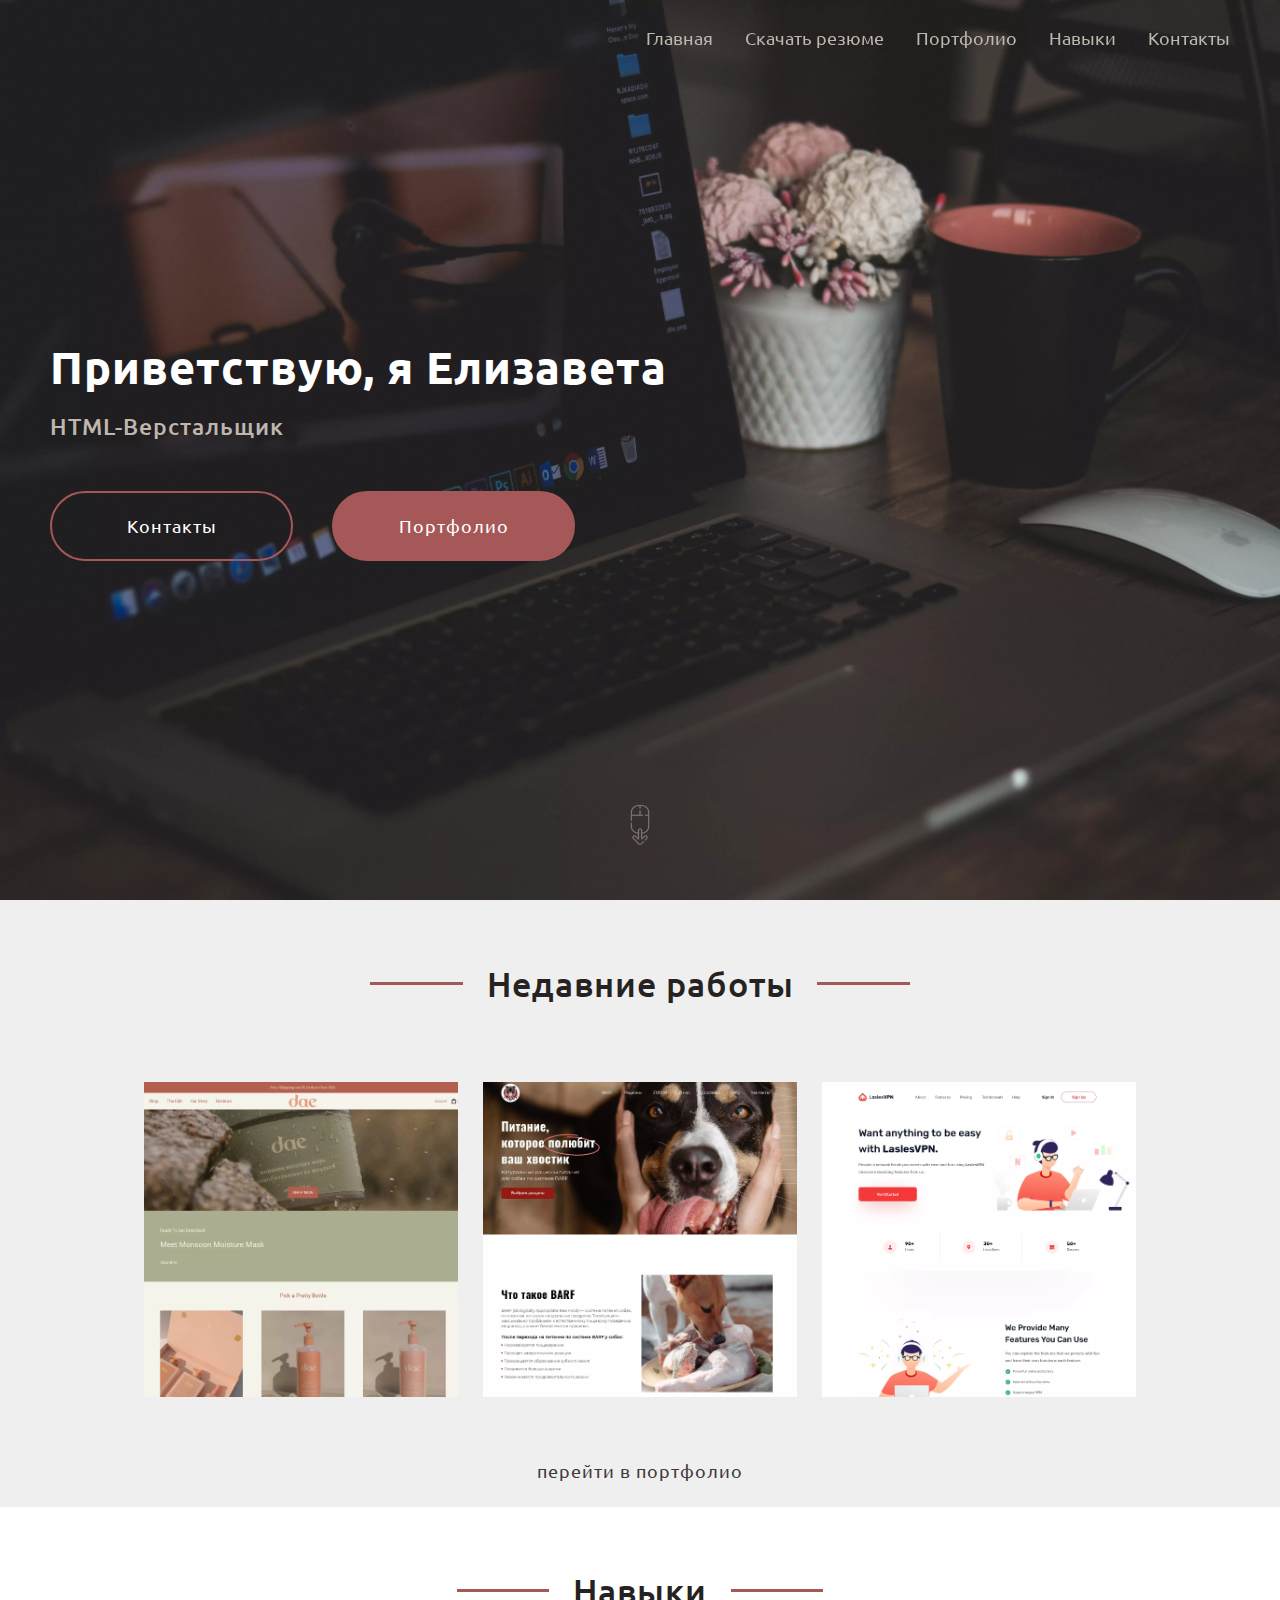
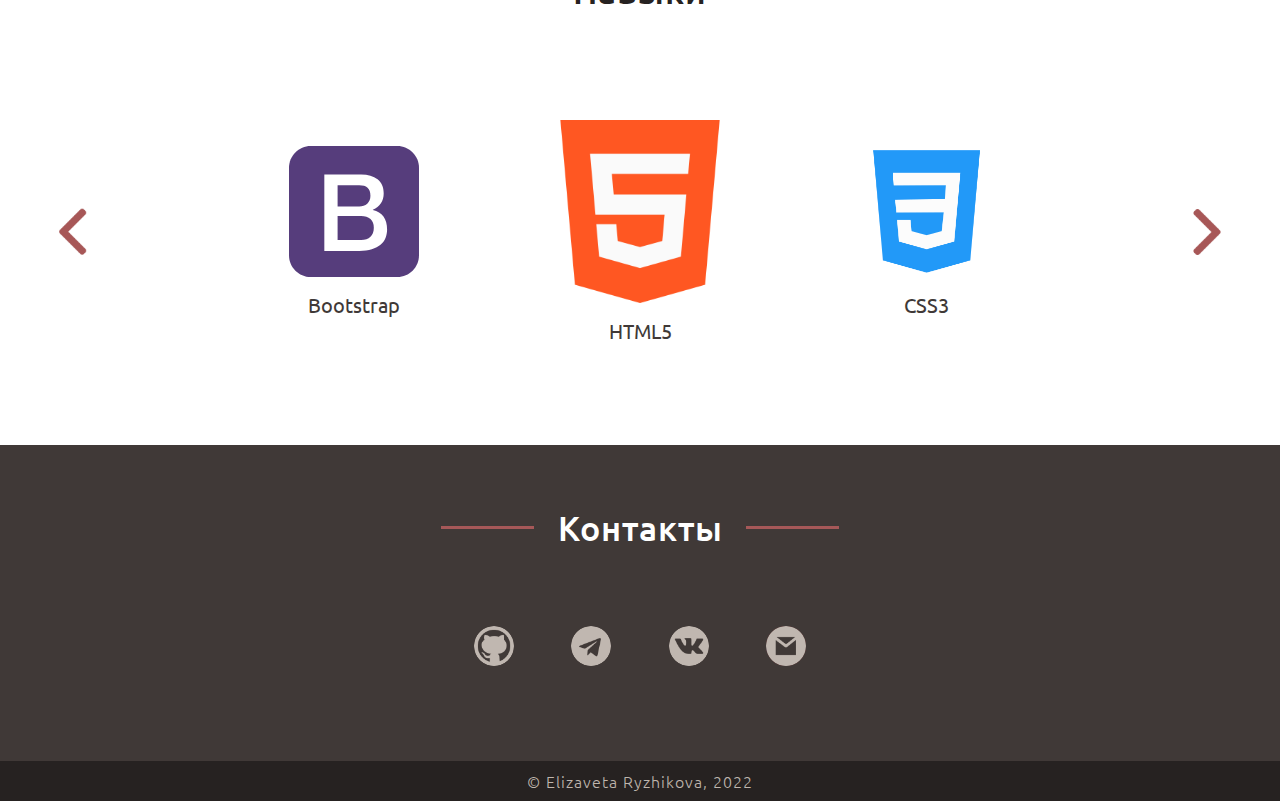
<file: index.html>
<!DOCTYPE html>
<html lang="en">

<head>
	<meta charset="UTF-8">
	<meta http-equiv="X-UA-Compatible" content="IE=edge">
	<meta name="viewport" content="width=device-width, initial-scale=1.0">

	<link rel="preconnect" href="https://fonts.googleapis.com">
	<link rel="preconnect" href="https://fonts.gstatic.com" crossorigin>
	<link href="https://fonts.googleapis.com/css2?family=Ubuntu:wght@300;400;500;700&display=swap" rel="stylesheet">
	<link rel="stylesheet" href="css/style.css">
	<link rel="shortcut icon" href="img/icon/icon.ico" type="image/x-icon">
	
	<meta property="og:title" content="Елизавета Рыжикова">
	<meta property="og:url" content="https://jelsey1967.github.io/portfolio/">
	<meta property="og:description" content="Личный сайт и портфолио">
	<meta property="og:image" content="img/bg.png">

	<script src="https://ajax.googleapis.com/ajax/libs/jquery/3.6.0/jquery.min.js"></script>

	<title>Elizaveta Ryzhikova</title>
</head>

<body>

	<!-- header -->
	<header class="header">
		<div class="container">
			<div class="header__body">
				<div class="header__nav">
					<a href="index.html" class="header__link">Главная</a>
					<a href="Резюме.pdf" class="header__link" download="Резюме.pdf">Скачать резюме</a>
					<a href="portfolio.html" class="header__link">Портфолио</a>
					<a href="#skills" class="header__link">Навыки</a>
					<a href="#contact" class="header__link">Контакты</a>
				</div>
				<div class="header__burger">
					<span></span>
				</div>
			</div>
		</div>
	</header>

	<!-- main section -->
	<section class="main" id="main">
		<div class="container">
			<div class="main__body">
				<h1 class="main__title">Приветствую, я Елизавета</h1>
				<p class="main__subtitle">HTML-Верстальщик</p>
				<div class="main__buttons">
					<a href="#contact" class="main__contact-button main__button">Контакты</a>
					<a href="portfolio.html" class="main__portfolio-button main__button"><span>Портфолио</span></a>
				</div>
				<a href="#works" class="main__scroll-down"><img src="img/icon/scroll.png" alt="scroll down"></a>
			</div>
		</div>
	</section>

	<!-- recent works -->
	<section class="works" id="works">
		<div class="container">
			<div class="works__body">
				<h2 class="works__title title">Недавние работы</h2>
				<div class="works__list">
					<a href="https://jelsey1967.github.io/Konstruct/" class="works__project" target="_blanck"></a>
					<a href="https://jelsey1967.github.io/LaslesVPN/" class="works__project" target="_blanck"></a>
					<a href="https://jelsey1967.github.io/DenisNovik/" class="works__project" target="_blanck"></a>
				</div>
				<a href="portfolio.html" class="works__more">перейти в портфолио</a>
			</div>
		</div>
	</section>

	<!-- my skills -->
	<section class="skills" id="skills">
		<div class="container">
			<div class="skills__body">
				<h2 class="skills__title title">Навыки</h2>
				<div class="skills__slider slider" id="slider">
					<img src="img/icon/arrow.png" alt="prev slide" class="slider__prev">
					<div class="slider__body">
						<div class="slider__prev-slide"></div>
						<div class="slider__main-slide"></div>
						<div class="slider__next-slide"></div>
					</div>
					<img src="img/icon/arrow.png" alt="next slide" class="slider__next">
				</div>
			</div>
		</div>
	</section>

	<!-- footer -->
	<footer class="footer">
		<!-- contact info -->
		<div class="footer__contact contact" id="contact">
			<div class="container">
				<div class="contact__body">
					<h2 class="contact__title title">Контакты</h2>
					<div class="contact__list">
						<a href="https://github.com/jelsey1967" class="contact__link"><img src="img/icon/github.png" alt="github"></a>
						<a href="https://t.me/Jelsey1967" class="contact__link"><img src="img/icon/telegram.png" alt="telegram"></a>
						<a href="https://vk.com/drunk.rabbit" class="contact__link"><img src="img/icon/vk-social-logotype.png" alt="vkontacte"></a>
						<p class="contact__link gmail-link">
							<span class="gmail">elizaveta.ryzikova@gmail.com</span>
							<img src="img/icon/gmail.png" alt="gmail">
						</p>
					</div>
				</div>
			</div>
		</div>
		<p class="footer__copyright">© Elizaveta Ryzhikova, 2022</p>
	</footer>

	<script src="slider.js"></script>
	<script src="script.js"></script>
</body>

</html>
</file>
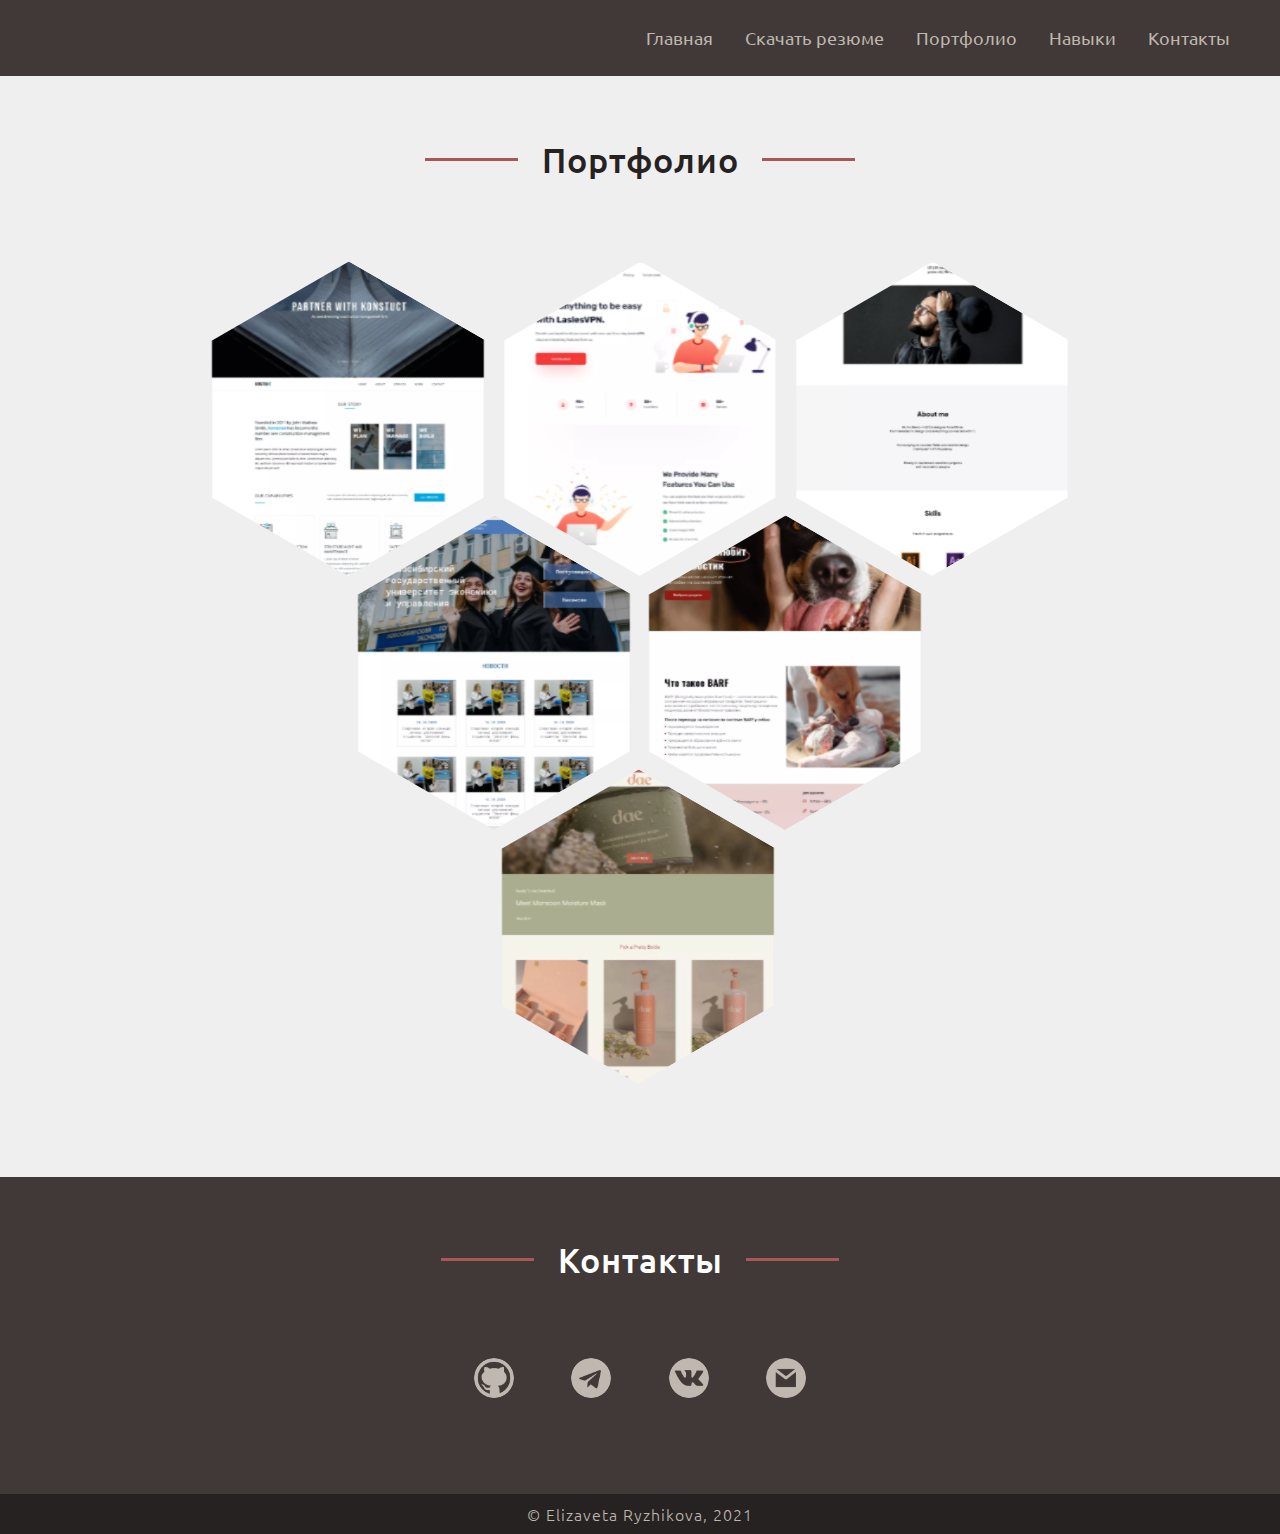
<file: portfolio.html>
<!DOCTYPE html>
<html lang="en">

<head>
	<meta charset="UTF-8">
	<meta http-equiv="X-UA-Compatible" content="IE=edge">
	<meta name="viewport" content="width=device-width, initial-scale=1.0">

	<link rel="preconnect" href="https://fonts.googleapis.com">
	<link rel="preconnect" href="https://fonts.gstatic.com" crossorigin>
	<link href="https://fonts.googleapis.com/css2?family=Ubuntu:wght@300;400;500;700&display=swap" rel="stylesheet">
	<link rel="stylesheet" href="css/style.css">
	<link rel="stylesheet" href="css/portfolio.css">
	<link rel="shortcut icon" href="img/icon/icon.ico" type="image/x-icon">
	<link rel="stylesheet" type="text/css" href="css/hexagons.css">

	<meta property="og:title" content="Елизавета Рыжикова">
	<meta property="og:url" content="https://jelsey1967.github.io/portfolio/">
	<meta property="og:description" content="Личный сайт и портфолио">
	<meta property="og:image" content="img/bg.png">

	<script src="https://ajax.googleapis.com/ajax/libs/jquery/3.6.0/jquery.min.js"></script>

	<title>Elizaveta Ryzhikova | Portfolio</title>
</head>

<body>

	<!-- header -->
	<header class="header">
		<div class="container">
			<div class="header__body">
				<div class="header__nav">
					<a href="index.html" class="header__link">Главная</a>
					<a href="Резюме.pdf" class="header__link" download="Резюме.pdf">Скачать резюме</a>
					<a href="portfolio.html" class="header__link">Портфолио</a>
					<a href="index.html#skills" class="header__link">Навыки</a>
					<a href="#contact" class="header__link">Контакты</a>
				</div>
				<div class="header__burger">
					<span></span>
				</div>
			</div>
		</div>
	</header>

	<section class="portfolio">
		<div class="container">
			<div class="portfolio__body">
				<h1 class="portfolio__title title">Портфолио</h1>
				<ul id="hexGrid">
					<li class="hex">
						<div class="hexIn">
							<a class="hexLink" href="https://jelsey1967.github.io/Konstruct/">
								<img src="img/jelsey1967.github.io_Konstruct_.webp" alt="Проект 1" />
								<h1>Konstruct</h1>
							</a>
						</div>
					</li>
					<li class="hex">
						<div class="hexIn">
							<a class="hexLink" href="https://jelsey1967.github.io/LaslesVPN/">
								<img src="img/jelsey1967.github.io_LaslesVPN_.webp" alt="Проект 2" />
								<h1>LaslesVPN</h1>
							</a>
						</div>
					</li>
					<li class="hex">
						<div class="hexIn">
							<a class="hexLink" href="https://jelsey1967.github.io/DenisNovik/">
								<img src="img/jelsey1967.github.io_DenisNovik_.webp" alt="Проект 3" />
								<h1>Denis Novik</h1>
							</a>
						</div>
					</li>
					<li class="hex">
						<div class="hexIn">
							<a class="hexLink" href="https://jelsey1967.github.io/Nsuem-fqw/">
								<img src="img/jelsey1967.github.io_Nsuem-fqw_.webp" alt="Проект 4" />
								<h1>НГУЭУ</h1>
							</a>
						</div>
					</li>
					<li class="hex">
						<div class="hexIn">
							<a class="hexLink" href="https://jelsey1967.github.io/Zooov/">
								<img src="img/jelsey1967.github.io_Zooov_.webp" alt="Проект 5" />
								<h1>Zooov</h1>
							</a>
						</div>
					</li>
					<li class="hex"></li>
					<li class="hex">
						<div class="hexIn">
							<a class="hexLink" href="https://jelsey1967.github.io/Dae/">
								<img src="img/project6.webp" alt="Проект 6" />
								<h1>Dae</h1>
							</a>
						</div>
					</li>
				</ul>
			</div>
		</div>
	</section>

	<!-- footer -->
	<footer class="footer">
		<!-- contact info -->
		<div class="footer__contact contact" id="contact">
			<div class="container">
				<div class="contact__body">
					<h2 class="contact__title title">Контакты</h2>
					<div class="contact__list">
						<a href="https://github.com/jelsey1967" class="contact__link"><img src="img/icon/github.png"
								alt="github"></a>
						<a href="https://t.me/Jelsey1967" class="contact__link"><img src="img/icon/telegram.png"
								alt="telegram"></a>
						<a href="https://vk.com/drunk.rabbit" class="contact__link"><img src="img/icon/vk-social-logotype.png"
								alt="vkontacte"></a>
						<p class="contact__link gmail-link">
							<span class="gmail">elizaveta.ryzikova21@gmail.com</span>
							<img src="img/icon/gmail.png" alt="gmail">
						</p>
					</div>
				</div>
			</div>
		</div>
		<p class="footer__copyright">© Elizaveta Ryzhikova, 2021</p>
	</footer>

	<script src="script.js"></script>

</body>

</html>
</file>
<file: css/style.css>
*,
*::before,
*::after {
  margin: 0;
  padding: 0;
  text-decoration: none;
  list-style: none;
  border: none;
  outline: none;
  -webkit-box-sizing: border-box;
          box-sizing: border-box;
  font-family: "Ubuntu", sans-serif;
}

.container {
  max-width: 1180px;
  margin: 0 auto;
  height: 100%;
}

@media (max-width: 1190px) {
  .container {
    padding: 0 20px;
  }
}

.title {
  display: inline-block;
  color: #262221;
  font-weight: 500;
  font-size: calc(20px + 16 * ((100vw - 320px) / (1440 - 320)));
  letter-spacing: 1px;
  position: relative;
  height: 46px;
  margin-bottom: calc(40px + 40 * ((100vw - 320px) / (1440 - 320)));
}

.title::before {
  content: "";
  position: absolute;
  top: calc(13px + 8.5 * ((100vw - 320px) / (1440 - 320)));
  left: calc(-65px - 60 * ((100vw - 320px) / (1440 - 320)));
  width: calc(50px + 50 * ((100vw - 320px) / (1440 - 320)));
  height: 3px;
  background-color: #a65858;
}

.title::after {
  content: "";
  position: absolute;
  top: calc(13px + 8.5 * ((100vw - 320px) / (1440 - 320)));
  right: calc(-65px - 60 * ((100vw - 320px) / (1440 - 320)));
  width: calc(50px + 50 * ((100vw - 320px) / (1440 - 320)));
  height: 3px;
  background-color: #a65858;
}

.header {
  width: 100%;
  height: calc(50px + 30 * ((100vw - 320px) / (1440 - 320)));
  background-color: transparent;
  position: fixed;
  top: 0;
  left: 0;
  z-index: 13;
  -webkit-transition: all 0.2s;
  transition: all 0.2s;
}

.header__body {
  width: 100%;
  height: 100%;
  display: -webkit-box;
  display: -ms-flexbox;
  display: flex;
  -webkit-box-pack: end;
      -ms-flex-pack: end;
          justify-content: flex-end;
  -webkit-box-align: center;
      -ms-flex-align: center;
          align-items: center;
}

.header__link {
  font-size: 18px;
  font-weight: 400;
  color: #bfb6ae;
  padding-bottom: 2px;
  -webkit-transition: all 0.2s ease;
  transition: all 0.2s ease;
}

.header__link:hover {
  color: #a65858;
  border-bottom: 1px solid #a65858;
}

.header__link + .header__link {
  margin-left: 28px;
}

.header__burger {
  display: none;
  cursor: pointer;
}

.header__burger.active::before {
  -webkit-transform: rotate(45deg);
          transform: rotate(45deg);
  top: 9px;
  background-color: #403937;
}

.header__burger.active::after {
  -webkit-transform: rotate(-45deg);
          transform: rotate(-45deg);
  bottom: 9px;
  background-color: #403937;
}

.header__burger.active span {
  -webkit-transform: scale(0);
          transform: scale(0);
  background-color: #403937;
}

.header.scrolled {
  background-color: #403937;
  height: calc(40px + 20 * ((100vw - 320px) / (1440 - 320)));
}

@media (max-width: 767px) {
  body.lock {
    overflow: hidden;
  }
  .header__burger {
    display: block;
    position: relative;
    height: 20px;
    width: 30px;
    z-index: 4;
  }
  .header__burger::before,
  .header__burger::after {
    content: "";
    background-color: #fff;
    position: absolute;
    width: 100%;
    height: 2px;
    left: 0;
    -webkit-transition: all 0.5s ease 0s;
    transition: all 0.5s ease 0s;
  }
  .header__burger::before {
    top: 0;
  }
  .header__burger::after {
    bottom: 0;
  }
  .header__burger span {
    position: absolute;
    background-color: #fff;
    height: 2px;
    width: 100%;
    left: 0;
    top: 9px;
    -webkit-transition: all 0.5s ease 0s;
    transition: all 0.5s ease 0s;
  }
  .header__nav {
    display: -webkit-box;
    display: -ms-flexbox;
    display: flex;
    -webkit-box-orient: vertical;
    -webkit-box-direction: normal;
        -ms-flex-direction: column;
            flex-direction: column;
    -webkit-box-pack: center;
        -ms-flex-pack: center;
            justify-content: center;
    position: fixed;
    top: 0;
    right: -100%;
    width: 100%;
    height: 100%;
    overflow: auto;
    background-color: #efefef;
    padding: 70px 10px 20px 10px;
    -webkit-transition: all 1s;
    transition: all 1s;
  }
  .header__nav.active {
    right: 0;
  }
  .header__link + .header__link {
    margin-left: 0;
  }
  .header__link {
    color: #262221;
    font-size: 25px;
    margin: 0 0 40px 0;
  }
}

.main {
  background-image: url("../img/bg.webp");
  background-size: cover;
  background-position: top;
  background-repeat: no-repeat;
  height: 100vh;
  min-height: 570px;
  z-index: 1;
}

.main__body {
  height: 100%;
  width: 100%;
  display: -webkit-box;
  display: -ms-flexbox;
  display: flex;
  -webkit-box-orient: vertical;
  -webkit-box-direction: normal;
      -ms-flex-direction: column;
          flex-direction: column;
  -webkit-box-pack: center;
      -ms-flex-pack: center;
          justify-content: center;
  position: relative;
}

.main__title {
  color: #fff;
  font-size: calc(30px + 18 * ((100vw - 320px) / (1440 - 320)));
  font-weight: 700;
  letter-spacing: 1px;
  margin-bottom: 16px;
}

.main__subtitle {
  color: #bfb6ae;
  font-size: calc(20px + 4 * ((100vw - 320px) / (1440 - 320)));
  font-weight: 500;
  letter-spacing: 1px;
  margin-bottom: 50px;
}

.main__buttons {
  display: -webkit-box;
  display: -ms-flexbox;
  display: flex;
}

@media (max-width: 425px) {
  .main__buttons {
    -webkit-box-orient: vertical;
    -webkit-box-direction: normal;
        -ms-flex-direction: column;
            flex-direction: column;
  }
}

.main__button {
  width: 243px;
  height: 70px;
  border-radius: 50px;
  border: 2px solid #a65858;
  display: -webkit-box;
  display: -ms-flexbox;
  display: flex;
  -webkit-box-align: center;
      -ms-flex-align: center;
          align-items: center;
  -webkit-box-pack: center;
      -ms-flex-pack: center;
          justify-content: center;
  font-size: 18px;
  font-weight: 400;
  letter-spacing: 1px;
  color: #fff;
  -webkit-transition: all 0.2s;
  transition: all 0.2s;
}

@media (max-width: 425px) {
  .main__button {
    width: 100%;
  }
}

.main__contact-button {
  margin-right: 39px;
}

.main__contact-button:hover {
  background-color: #a65858;
}

@media (max-width: 425px) {
  .main__contact-button {
    margin: 0 0 15px 0;
  }
}

.main__portfolio-button {
  background-color: #a65858;
  overflow: hidden;
  position: relative;
}

.main__portfolio-button span {
  z-index: 10;
}

.main__portfolio-button:after {
  background: #fff;
  content: "";
  height: 155px;
  left: -75px;
  opacity: 0.2;
  position: absolute;
  top: -50px;
  -webkit-transform: rotate(35deg);
          transform: rotate(35deg);
  -webkit-transition: all 550ms cubic-bezier(0.19, 1, 0.22, 1);
  transition: all 550ms cubic-bezier(0.19, 1, 0.22, 1);
  width: 50px;
  z-index: 5;
}

.main__portfolio-button:hover:after {
  left: 120%;
  -webkit-transition: all 550ms cubic-bezier(0.19, 1, 0.22, 1);
  transition: all 550ms cubic-bezier(0.19, 1, 0.22, 1);
}

.main__scroll-down {
  position: absolute;
  bottom: 55px;
  left: 50%;
  width: 40px;
  height: 40px;
  opacity: 0.5;
  -webkit-transition: opacity 0.2s;
  transition: opacity 0.2s;
  -webkit-animation: scrollDown 1s ease 1s infinite alternate;
          animation: scrollDown 1s ease 1s infinite alternate;
  margin-left: -20px;
}

.main__scroll-down:hover {
  opacity: 1;
}

.main__scroll-down img {
  width: 100%;
  height: 100%;
}

@-webkit-keyframes scrollDown {
  0% {
    bottom: 55px;
  }
  100% {
    bottom: 75px;
  }
}

@keyframes scrollDown {
  0% {
    bottom: 55px;
  }
  100% {
    bottom: 75px;
  }
}

.works {
  background-color: #efefef;
  padding: 62px 0 22px 0;
}

.works__body {
  display: -webkit-box;
  display: -ms-flexbox;
  display: flex;
  -webkit-box-orient: vertical;
  -webkit-box-direction: normal;
      -ms-flex-direction: column;
          flex-direction: column;
  -webkit-box-align: center;
      -ms-flex-align: center;
          align-items: center;
}

.works__list {
  width: 100%;
  display: -webkit-box;
  display: -ms-flexbox;
  display: flex;
  -webkit-box-pack: center;
      -ms-flex-pack: center;
          justify-content: center;
  margin-bottom: 63px;
}

@media (max-width: 500px) {
  .works__list {
    -webkit-box-orient: vertical;
    -webkit-box-direction: normal;
        -ms-flex-direction: column;
            flex-direction: column;
    -webkit-box-align: center;
        -ms-flex-align: center;
            align-items: center;
    -webkit-box-pack: center;
        -ms-flex-pack: center;
            justify-content: center;
  }
}

.works__project {
  width: calc(200px + 150 * ((100vw - 768px) / (1440 - 768)));
  height: calc(200px + 150 * ((100vw - 768px) / (1440 - 768)));
  background-position: top;
  background-repeat: no-repeat;
  background-size: cover;
}

.works__project:nth-child(1) {
  background-image: url("../img/project6.webp");
}

.works__project:nth-child(2) {
  background-image: url("../img/jelsey1967.github.io_Zooov_.webp");
}

.works__project:nth-child(3) {
  background-image: url("../img/jelsey1967.github.io_LaslesVPN_.webp");
}

@media (max-width: 500px) {
  .works__project {
    width: 300px;
    height: 300px;
  }
}

.works__project:not(:last-child) {
  margin: 0 25px 0 0;
}

@media (max-width: 500px) {
  .works__project:not(:last-child) {
    margin: 0 0 20px 0;
  }
}

.works__more {
  color: #403937;
  font-size: 18px;
  font-weight: 400;
  letter-spacing: 1px;
  -webkit-transition: border 0.2s;
  transition: border 0.2s;
  padding-bottom: 2px;
  border-bottom: 1px solid transparent;
}

.works__more:hover {
  border-bottom: 1px solid #403937;
}

.skills {
  padding: 62px 0 70px 0;
}

.skills__body {
  width: 100%;
  height: 100%;
  display: -webkit-box;
  display: -ms-flexbox;
  display: flex;
  -webkit-box-orient: vertical;
  -webkit-box-direction: normal;
      -ms-flex-direction: column;
          flex-direction: column;
}

.skills__title {
  -ms-flex-item-align: center;
      -ms-grid-row-align: center;
      align-self: center;
}

.slider {
  width: 100%;
  height: calc(200px + 100 * ((100vw - 320px) / (1440 - 320)));
  display: -webkit-box;
  display: -ms-flexbox;
  display: flex;
  -webkit-box-pack: justify;
      -ms-flex-pack: justify;
          justify-content: space-between;
  -webkit-box-align: center;
      -ms-flex-align: center;
          align-items: center;
}

.slider__prev, .slider__next {
  width: calc(20px + 30 * ((100vw - 320px) / (1440 - 320)));
  height: calc(20px + 30 * ((100vw - 320px) / (1440 - 320)));
  cursor: pointer;
}

.slider__prev {
  -webkit-transform: rotate(-180deg);
          transform: rotate(-180deg);
}

.slider__body {
  width: 60%;
  height: 100%;
  display: -webkit-box;
  display: -ms-flexbox;
  display: flex;
  -webkit-box-pack: justify;
      -ms-flex-pack: justify;
          justify-content: space-between;
  -webkit-box-align: center;
      -ms-flex-align: center;
          align-items: center;
}

@media (max-width: 500px) {
  .slider__body {
    width: 100%;
    -webkit-box-pack: center;
        -ms-flex-pack: center;
            justify-content: center;
  }
}

.slider__prev-slide, .slider__next-slide {
  height: calc(50px + 100 * ((100vw - 320px) / (1440 - 320)));
  width: calc(50px + 100 * ((100vw - 320px) / (1440 - 320)));
  display: -webkit-box;
  display: -ms-flexbox;
  display: flex;
  -webkit-box-orient: vertical;
  -webkit-box-direction: normal;
      -ms-flex-direction: column;
          flex-direction: column;
  -webkit-box-align: center;
      -ms-flex-align: center;
          align-items: center;
  -webkit-box-pack: center;
      -ms-flex-pack: center;
          justify-content: center;
}

.slider__prev-slide img, .slider__next-slide img {
  width: calc(45px + 100 * ((100vw - 320px) / (1440 - 320)));
  height: calc(45px + 100 * ((100vw - 320px) / (1440 - 320)));
}

.slider__prev-slide p, .slider__next-slide p {
  color: #403937;
  font-size: 20px;
  font-weight: 400;
  margin-top: 15px;
}

.slider__main-slide {
  height: calc(100px + 150 * ((100vw - 320px) / (1440 - 320)));
  width: calc(100px + 150 * ((100vw - 320px) / (1440 - 320)));
  display: -webkit-box;
  display: -ms-flexbox;
  display: flex;
  -webkit-box-orient: vertical;
  -webkit-box-direction: normal;
      -ms-flex-direction: column;
          flex-direction: column;
  -webkit-box-align: center;
      -ms-flex-align: center;
          align-items: center;
  -webkit-box-pack: center;
      -ms-flex-pack: center;
          justify-content: center;
  margin: 0 10px;
}

.slider__main-slide img {
  width: calc(80px + 120 * ((100vw - 320px) / (1440 - 320)));
  height: calc(80px + 120 * ((100vw - 320px) / (1440 - 320)));
}

.slider__main-slide p {
  color: #403937;
  font-size: 20px;
  font-weight: 400;
  margin-top: 15px;
}

.footer__body {
  display: -webkit-box;
  display: -ms-flexbox;
  display: flex;
  -webkit-box-orient: vertical;
  -webkit-box-direction: normal;
      -ms-flex-direction: column;
          flex-direction: column;
}

.footer__copyright {
  background-color: #262221;
  width: 100%;
  height: 40px;
  display: -webkit-box;
  display: -ms-flexbox;
  display: flex;
  -webkit-box-align: center;
      -ms-flex-align: center;
          align-items: center;
  -webkit-box-pack: center;
      -ms-flex-pack: center;
          justify-content: center;
  color: #bfb6ae;
  font-size: 16px;
  font-weight: 300;
  letter-spacing: 1px;
}

.contact {
  background-color: #403937;
  padding-top: calc(50px + 13 * ((100vw - 320px) / (1440 - 320)));
  padding-bottom: calc(50px + 53 * ((100vw - 320px) / (1440 - 320)));
}

.contact__body {
  display: -webkit-box;
  display: -ms-flexbox;
  display: flex;
  -webkit-box-orient: vertical;
  -webkit-box-direction: normal;
      -ms-flex-direction: column;
          flex-direction: column;
  -webkit-box-align: center;
      -ms-flex-align: center;
          align-items: center;
}

.contact__title {
  color: #fff;
}

.contact__list {
  display: -webkit-box;
  display: -ms-flexbox;
  display: flex;
  -webkit-box-pack: justify;
      -ms-flex-pack: justify;
          justify-content: space-between;
}

@media (max-width: 730px) {
  .contact__list {
    -webkit-box-orient: vertical;
    -webkit-box-direction: normal;
        -ms-flex-direction: column;
            flex-direction: column;
  }
}

@media (max-width: 500px) {
  .contact__list {
    -ms-flex-item-align: start;
        align-self: flex-start;
  }
}

.contact__link {
  position: relative;
  width: 40px;
  height: 40px;
  -webkit-transition: -webkit-filter 0.2s;
  transition: -webkit-filter 0.2s;
  transition: filter 0.2s;
  transition: filter 0.2s, -webkit-filter 0.2s;
  cursor: pointer;
}

.contact__link img {
  width: 100%;
  height: 100%;
  border-radius: 50%;
  background-color: #403937;
  position: relative;
  z-index: 2;
}

.contact__link:hover img {
  -webkit-filter: brightness(120%);
          filter: brightness(120%);
}

.contact__link + .contact__link {
  margin-left: calc(30px + 32 * ((100vw - 320px) / (1440 - 320)));
}

@media (max-width: 730px) {
  .contact__link + .contact__link {
    margin: 20px 0 0 0;
  }
}

.contact .gmail {
  content: "jelsey1967@gmail.com";
  position: absolute;
  display: -webkit-box;
  display: -ms-flexbox;
  display: flex;
  -webkit-box-align: center;
      -ms-flex-align: center;
          align-items: center;
  -webkit-box-pack: end;
      -ms-flex-pack: end;
          justify-content: flex-end;
  top: 0;
  left: 0;
  width: 40px;
  height: 40px;
  padding-right: 10px;
  border-radius: 50px;
  z-index: 1;
  background-color: #a65858;
  color: #efefef;
  overflow: hidden;
  -webkit-transition: width 0.2s;
  transition: width 0.2s;
}

.contact .gmail-active {
  width: 300px;
}
</file>
<file: css/portfolio.css>
.header {
  background-color: #403937;
}

.portfolio {
  padding: 62px 0 70px 0;
  margin-top: calc(50px + 30 * ((100vw - 320px) / (1440 - 320)));
  background-color: #efefef;
}

.portfolio__body {
  display: -webkit-box;
  display: -ms-flexbox;
  display: flex;
  -webkit-box-orient: vertical;
  -webkit-box-direction: normal;
      -ms-flex-direction: column;
          flex-direction: column;
  -webkit-box-align: center;
      -ms-flex-align: center;
          align-items: center;
  width: 100%;
  height: 100%;
}

.portfolio__list {
  width: 100%;
  display: -ms-grid;
  display: grid;
  -ms-grid-columns: (1fr)[2];
      grid-template-columns: repeat(2, 1fr);
  grid-row-gap: 50px;
  grid-column-gap: 50px;
  justify-items: center;
}

@media (max-width: 500px) {
  .portfolio__list {
    -ms-grid-columns: 1fr;
        grid-template-columns: 1fr;
  }
}

.portfolio__item {
  width: 80%;
  display: -webkit-box;
  display: -ms-flexbox;
  display: flex;
  -webkit-box-orient: vertical;
  -webkit-box-direction: normal;
      -ms-flex-direction: column;
          flex-direction: column;
  -ms-flex-pack: distribute;
      justify-content: space-around;
}

.portfolio__image {
  width: 100%;
  height: 100%;
}

.portfolio__label {
  text-align: center;
  font-size: 20px;
  font-weight: 400;
  color: #403937;
  margin: 10px 0;
}
</file>
<file: css/hexagons.css>
#hexGrid {
  display: flex;
  justify-content: center;
  flex-wrap: wrap;
  width: 100%;
  margin: 0 auto;
  overflow: hidden;
  font-size: 15px;
  list-style-type: none;
  padding-bottom: 7.4%
}
.hex {
  position: relative;
  visibility:hidden;
  outline:1px solid transparent; /* fix for jagged edges in FF on hover transition */
  width: 24%; /* = 100 / 3 */
  margin: calc(0px + 5 * ((100vw - 320px) / (1440 - 320)));
}
.hex::after{
  content:'';
  display:block;
  padding-bottom: 86.602%;  /* =  100 / tan(60) * 1.5 */
}
.hex:nth-child(3n+4){
   margin-left: 25%;
}
.hex:nth-child(7){
   margin-left: 0%;
}
.hexIn{
  position: absolute;
  width:96%;
  padding-bottom: 110.851%; /* =  width / sin(60) */
  margin:0 2%;
  overflow: hidden;
  visibility: hidden;
  outline:1px solid transparent; /* fix for jagged edges in FF on hover transition */
  -webkit-transform: rotate3d(0,0,1,-60deg) skewY(30deg);
      -ms-transform: rotate3d(0,0,1,-60deg) skewY(30deg);
          transform: rotate3d(0,0,1,-60deg) skewY(30deg);
}
.hexIn * {
  position: absolute;
  visibility: visible;
  outline:1px solid transparent; /* fix for jagged edges in FF on hover transition */
}
.hexLink {
    display:block;
    width: 100%;
    height: 100%;
    text-align: center;
	 background-color: rgba(204, 204, 204, 0.308);
    color: #fff;
    overflow: hidden;
    -webkit-transform: skewY(-30deg) rotate3d(0,0,1,60deg);
        -ms-transform: skewY(-30deg) rotate3d(0,0,1,60deg);
            transform: skewY(-30deg) rotate3d(0,0,1,60deg);
}

.hexLink{
	display: flex;
	align-items: center;
	justify-content: center;
}

/*** HEX CONTENT **********************************************************************/
.hex img {
  left: -100%;
  right: -100%;
  width: 100%;
  /* height: 100%; */
  margin: 0 auto;
  -webkit-transform: rotate3d(0,0,0,0deg);
      -ms-transform: rotate3d(0,0,0,0deg);
          transform: rotate3d(0,0,0,0deg);
}

.hex h1{
  width: 100%;
  height: 100%;
  padding: 5%;
  box-sizing:border-box;
  background-color: #a65858;
  font-weight: 300;
  -webkit-transition:  -webkit-transform .2s ease-out, opacity .3s ease-out;
          transition:          transform .2s ease-out, opacity .3s ease-out;
  bottom: 0%;
  padding-top:50%;
  font-weight: 500;
  font-size: calc(10px + 20 * ((100vw - 320px) / (1440 - 320)));
  z-index: 1;
  -webkit-transform:translate3d(0,-100%,0);
      -ms-transform:translate3d(0,-100%,0);
          transform:translate3d(0,-100%,0);
}
.hex h1::after {
  content: '';
  position: absolute;
  bottom: 40%;
  left: 40%;
  width: 20%;
  text-align: center;
  border-bottom: 1px solid #fff;
}

/*** HOVER EFFECT  **********************************************************************/
.hexLink:hover h1,
.hexLink:focus h1{
  -webkit-transform:translate3d(0,0,0);
      -ms-transform:translate3d(0,0,0);
          transform:translate3d(0,0,0);
}
</file>
